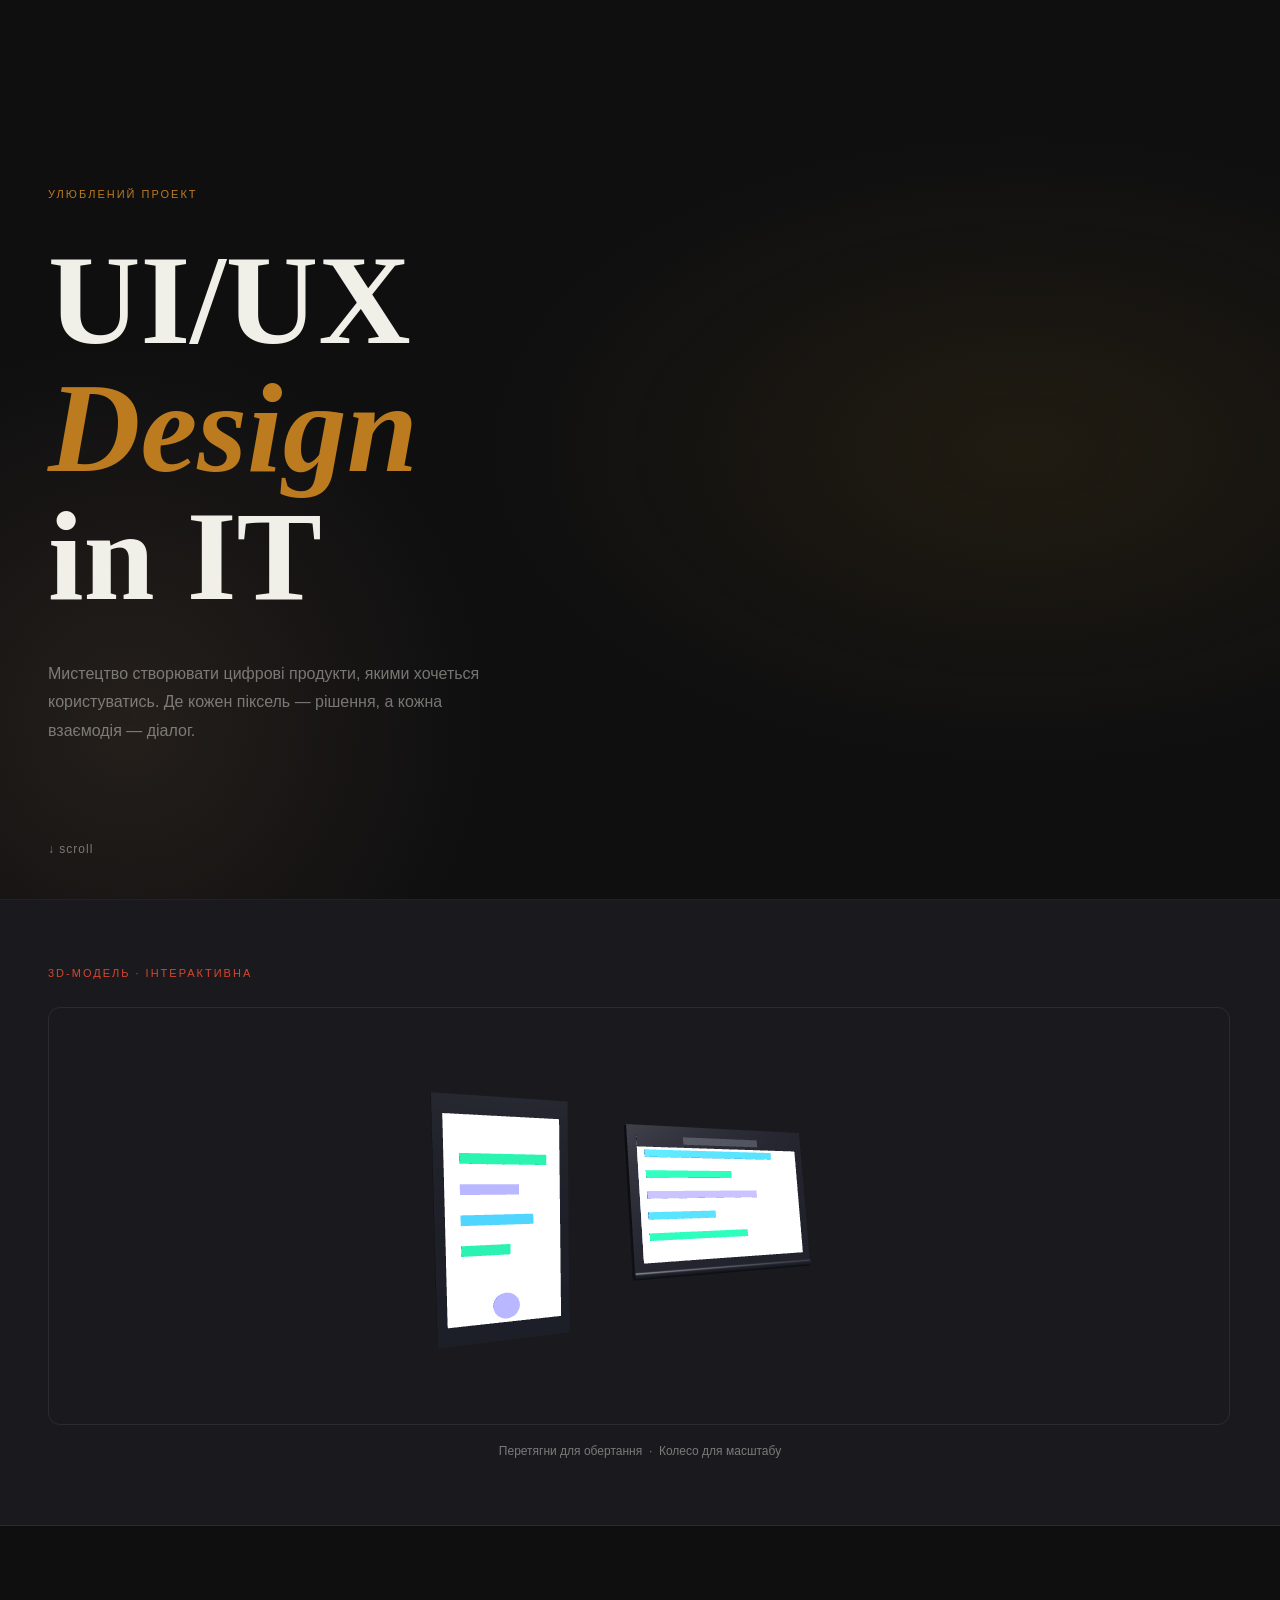
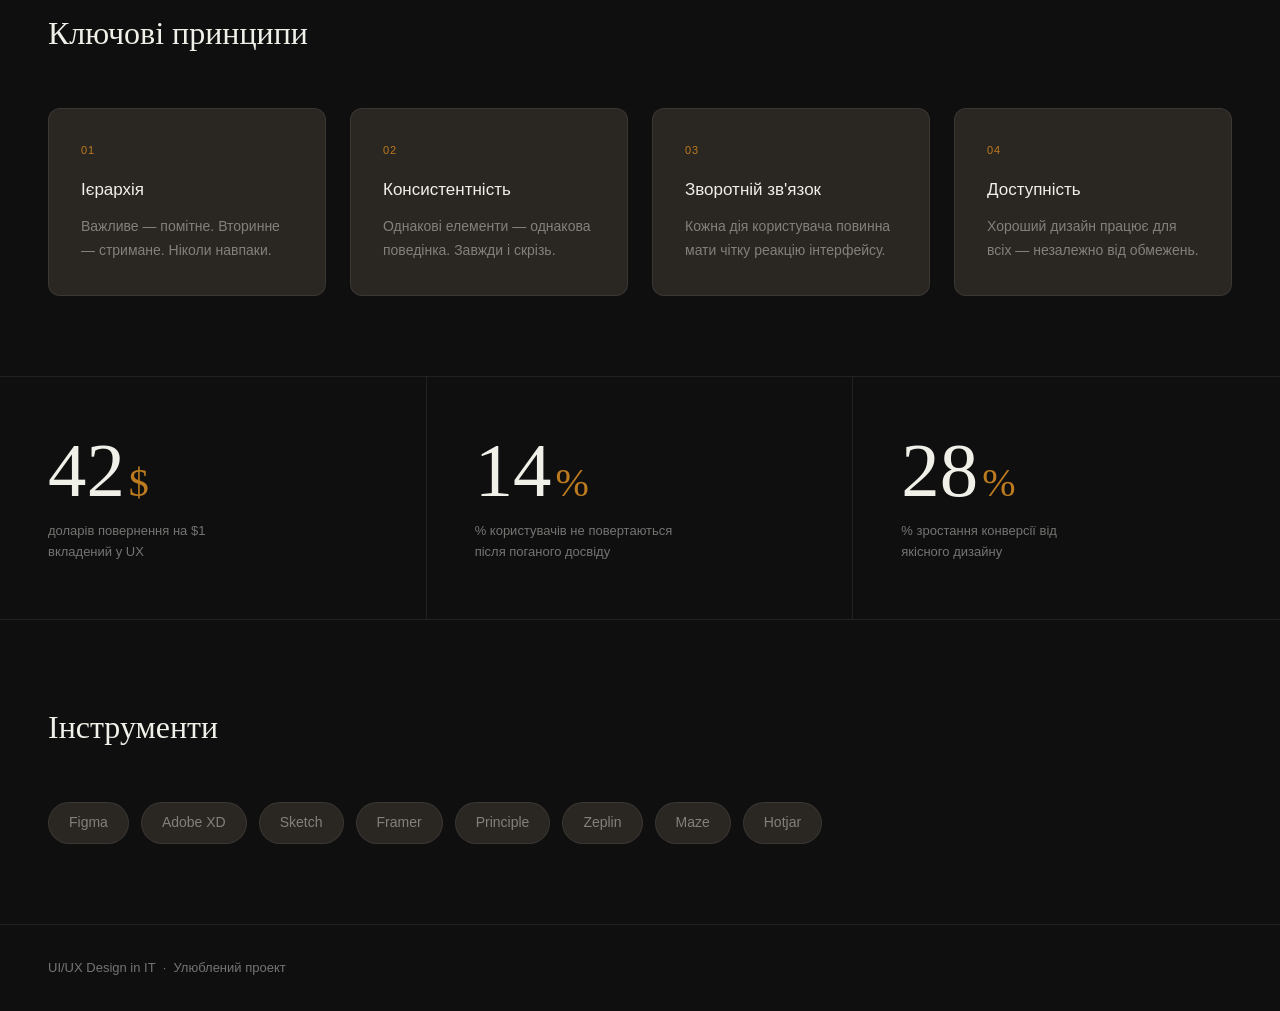
<file: mywebsite/html/project.html>
<!DOCTYPE html>
<html lang="uk">
<head>
  <meta charset="UTF-8" />
  <meta name="viewport" content="width=device-width, initial-scale=1.0" />
  <title>UI/UX Design in IT</title>
  <link rel="stylesheet" href="../css/style_pj.css" />
  <link rel="preconnect" href="https://fonts.googleapis.com">
  <link rel="preconnect" href="https://fonts.gstatic.com" crossorigin>
  <link href="https://fonts.googleapis.com/css2?family=Montserrat+Alternates:wght@300;400;500;600;700;800&display=swap" rel="stylesheet">
</head>
<body>

 <div class="hero">
  <div class="hero__label">Улюблений проект</div>
  <h1 class="hero__title">UI/UX<br><em>Design</em><br>in IT</h1>
  <p class="hero__desc">
    Мистецтво створювати цифрові продукти, якими хочеться користуватись.
    Де кожен піксель — рішення, а кожна взаємодія — діалог.
  </p>
  <div class="hero__scroll">↓ scroll</div>
</div>

<div class="model-section">
  <div class="model-section__label">3D-модель · інтерактивна</div>
  <canvas id="model-canvas"></canvas>
  <div class="model-section__hint">Перетягни для обертання &nbsp;·&nbsp; Колесо для масштабу</div>
</div>

<div class="principles">
  <h2 class="section-title">Ключові принципи</h2>
  <div class="principles__grid">
    <div class="principle-card">
      <span class="principle-card__num">01</span>
      <h3>Ієрархія</h3>
      <div>Важливе — помітне. Вторинне — стримане. Ніколи навпаки.</div>
    </div>
    <div class="principle-card">
      <span class="principle-card__num">02</span>
      <h3>Консистентність</h3>
      <div>Однакові елементи — однакова поведінка. Завжди і скрізь.</div>
    </div>
    <div class="principle-card">
      <span class="principle-card__num">03</span>
      <h3>Зворотній зв'язок</h3>
      <div>Кожна дія користувача повинна мати чітку реакцію інтерфейсу.</div>
    </div>
    <div class="principle-card">
      <span class="principle-card__num">04</span>
      <h3>Доступність</h3>
      <div>Хороший дизайн працює для всіх — незалежно від обмежень.</div>
    </div>
  </div>
</div>

<div class="stats">
  <div class="stat">
    <div class="stat__num" data-target="300">0</div>
    <div class="stat__label">доларів повернення на $1 вкладений у UX</div>
  </div>
  <div class="stat">
    <div class="stat__num" data-target="88">0</div>
    <div class="stat__label">% користувачів не повертаються після поганого досвіду</div>
  </div>
  <div class="stat">
    <div class="stat__num" data-target="200">0</div>
    <div class="stat__label">% зростання конверсії від якісного дизайну</div>
  </div>
</div>

<div class="tools-section">
  <h2 class="section-title">Інструменти</h2>
  <ul class="tools-list">
    <li>Figma</li>
    <li>Adobe XD</li>
    <li>Sketch</li>
    <li>Framer</li>
    <li>Principle</li>
    <li>Zeplin</li>
    <li>Maze</li>
    <li>Hotjar</li>
  </ul>
</div>

<div class="footer">
  <div>UI/UX Design in IT &nbsp;·&nbsp; Улюблений проект</div>
</div>
  <script src="../js/three.min.js"></script>
  <script src="../js/script_p.js"></script>
</body>
</html>
</file>
<file: mywebsite/css/style_pj.css>
*, *::before, *::after { margin: 0; padding: 0; box-sizing: border-box; }
 
:root {
  --orange:   #bc7b1f;
  --red:  #d8462f;
  --blue:    #378ADD;
  --dark:    #0f0f10;
  --mid:     #1a1a1e;
  --surface: #2a2622;
  --border:  rgba(255,255,255,0.08);
  --text:    #f0efe8;
  --muted:   rgba(240,239,232,0.45);
  --font-display: 'DM Serif Display', serif;
  --font-body:    'DM Sans', sans-serif;
}
 
html { scroll-behavior: smooth; }
 
body {
  background: var(--dark);
  color: var(--text);
  font-family: var(--font-body);
  font-size: 16px;
  line-height: 1.7;
  overflow-x: hidden;
}
 
.hero {
  min-height: 100vh;
  display: flex;
  flex-direction: column;
  justify-content: center;
  padding: 96px 48px 64px;
  position: relative;
  border-bottom: 0.5px solid var(--border);
  background:
    radial-gradient(ellipse 60% 50% at 80% 50%, rgba(158, 118, 31, 0.12) 0%, transparent 70%),
    radial-gradient(ellipse 40% 60% at 10% 80%, rgba(221, 167, 119, 0.1) 0%, transparent 70%),
    var(--dark);
}
 
.hero__label {
  font-size: 11px;
  font-weight: 500;
  letter-spacing: 2px;
  text-transform: uppercase;
  color: var(--orange);
  margin-bottom: 32px;
  opacity: 0;
  animation: fadeUp 0.7s 0.1s forwards;
}
 
.hero__title {
  font-family: var(--font-display);
  font-size: clamp(64px, 10vw, 128px);
  line-height: 1.0;
  color: var(--text);
  margin-bottom: 40px;
  opacity: 0;
  animation: fadeUp 0.8s 0.25s forwards;
}
 
.hero__title em {
  font-style: italic;
  color: var(--orange); 
}
 
.hero__desc {
  max-width: 460px;
  font-size: 16px;
  font-weight: 300;
  color: var(--muted);
  line-height: 1.8;
  opacity: 0;
  animation: fadeUp 0.8s 0.4s forwards;
}
 
.hero__scroll {
  position: absolute;
  bottom: 40px;
  left: 48px;
  font-size: 12px;
  color: var(--muted);
  letter-spacing: 1px;
  animation: bounce 2s 1.5s infinite;
}
 
.model-section {
  padding: 64px 48px;
  border-bottom: 0.5px solid var(--border);
  background: var(--mid);
}
 
.model-section__label {
  font-size: 11px;
  font-weight: 500;
  letter-spacing: 2px;
  text-transform: uppercase;
  color: var(--red);
  margin-bottom: 24px;
}
 
#model-canvas {
  display: block;
  width: 100%;
  height: 420px;
  border-radius: 12px;
  border: 0.5px solid var(--border);
  cursor: grab;
  background: transparent;
}
 
#model-canvas:active { cursor: grabbing; }
 
.model-section__hint {
  margin-top: 16px;
  font-size: 12px;
  color: var(--muted);
  text-align: center;
}
 
.principles {
  padding: 80px 48px;
  border-bottom: 0.5px solid var(--border);
}
 
.section-title {
  font-family: var(--font-display);
  font-size: 32px;
  font-weight: 400;
  color: var(--text);
  margin-bottom: 48px;
}
 
.principles__grid {
  display: grid;
  grid-template-columns: repeat(auto-fit, minmax(220px, 1fr));
  gap: 24px;
}
 
.principle-card {
  background: var(--surface);
  border: 0.5px solid var(--border);
  border-radius: 12px;
  padding: 32px;
  transition: border-color 0.3s, transform 0.3s;
  position: relative;
  overflow: hidden;
}
 
.principle-card::before {
  content: '';
  position: absolute;
  top: 0; left: 0; right: 0;
  height: 2px;
  background: linear-gradient(90deg, var(--orange), var(--red));
  transform: scaleX(0);
  transform-origin: left;
  transition: transform 0.4s;
}
 
.principle-card:hover::before { transform: scaleX(1); }
.principle-card:hover {
  border-color: rgba(255,255,255,0.18);
  transform: translateY(-4px);
}
 
.principle-card__num {
  display: block;
  font-size: 11px;
  font-weight: 500;
  letter-spacing: 1px;
  color: var(--orange);
  margin-bottom: 16px;
}
 
.principle-card h3 {
  font-size: 17px;
  font-weight: 500;
  margin-bottom: 10px;
  color: var(--text);
}
 
.principle-card div {
  font-size: 14px;
  color: var(--muted);
  line-height: 1.7;
  font-weight: 300;
}
 
.stats {
  display: grid;
  grid-template-columns: repeat(auto-fit, minmax(180px, 1fr));
  border-bottom: 0.5px solid var(--border);
}
 
.stat {
  padding: 56px 48px;
  border-right: 0.5px solid var(--border);
}
.stat:last-child { border-right: none; }
 
.stat__num {
  font-family: var(--font-display);
  font-size: clamp(48px, 6vw, 80px);
  color: var(--text);
  line-height: 1;
  margin-bottom: 12px;
}
 
.stat__num::after {
  content: attr(data-suffix);
  font-size: 40px;
  color: var(--orange);
  margin-left: 4px;
}
 
.stat__label {
  font-size: 13px;
  font-weight: 300;
  color: var(--muted);
  line-height: 1.6;
  max-width: 200px;
}
 
.tools-section {
  padding: 80px 48px;
  border-bottom: 0.5px solid var(--border);
}
 
.tools-list {
  list-style: none;
  display: flex;
  flex-wrap: wrap;
  gap: 12px;
}
 
.tools-list li {
  background: var(--surface);
  border: 0.5px solid var(--border);
  border-radius: 999px;
  padding: 8px 20px;
  font-size: 14px;
  font-weight: 400;
  color: var(--muted);
  cursor: default;
  transition: background 0.25s, color 0.25s, border-color 0.25s;
}
 
.tools-list li:hover {
  background: rgba(29,158,117,0.12);
  border-color: var(--orange);
  color: var(--text);
}
 
.footer {
  padding: 32px 48px;
  font-size: 13px;
  color: var(--muted);
  font-weight: 300;
}
 
@keyframes fadeUp {
  from { opacity: 0; transform: translateY(24px); }
  to   { opacity: 1; transform: translateY(0); }
}
 
@keyframes bounce {
  0%, 100% { transform: translateY(0); }
  50%       { transform: translateY(6px); }
}
 
/* Планшет: 768px */
@media (max-width: 768px) {
  .hero__title { font-size: clamp(48px, 8vw, 80px); }
  .model-section { padding: 48px 32px; }
  #model-canvas { height: 340px; }
  .principles { padding: 56px 32px; }
  .tools-section { padding: 56px 32px; }
  .stat { padding: 40px 32px; }
}
 
/* Телефон: 640px */
@media (max-width: 640px) {
  .hero { padding: 80px 24px 48px; }
  .hero__scroll { left: 24px; }
 
  .model-section { padding: 40px 24px; }
  #model-canvas {
    width: 100%;
    height: 260px;
  }
 
  .principles { padding: 40px 24px; }
  .principles__grid { grid-template-columns: 1fr; gap: 16px; }
 
  .stats { grid-template-columns: 1fr; }
  .stat { padding: 32px 24px; border-right: none; border-bottom: 0.5px solid var(--border); }
  .stat:last-child { border-bottom: none; }
 
  .tools-section { padding: 40px 24px; }
  .footer { padding: 24px; }
}
 
/* Маленький телефон: 400px */
@media (max-width: 400px) {
  .hero__title { font-size: 45px; }
  #model-canvas { height: 200px; }
  .section-title { font-size: 26px; }
  .stat__num { font-size: 40px; }
  .stat__num::after { font-size: 20px; }
  .tools-list li { font-size: 13px; padding: 6px 14px; }
}
</file>
